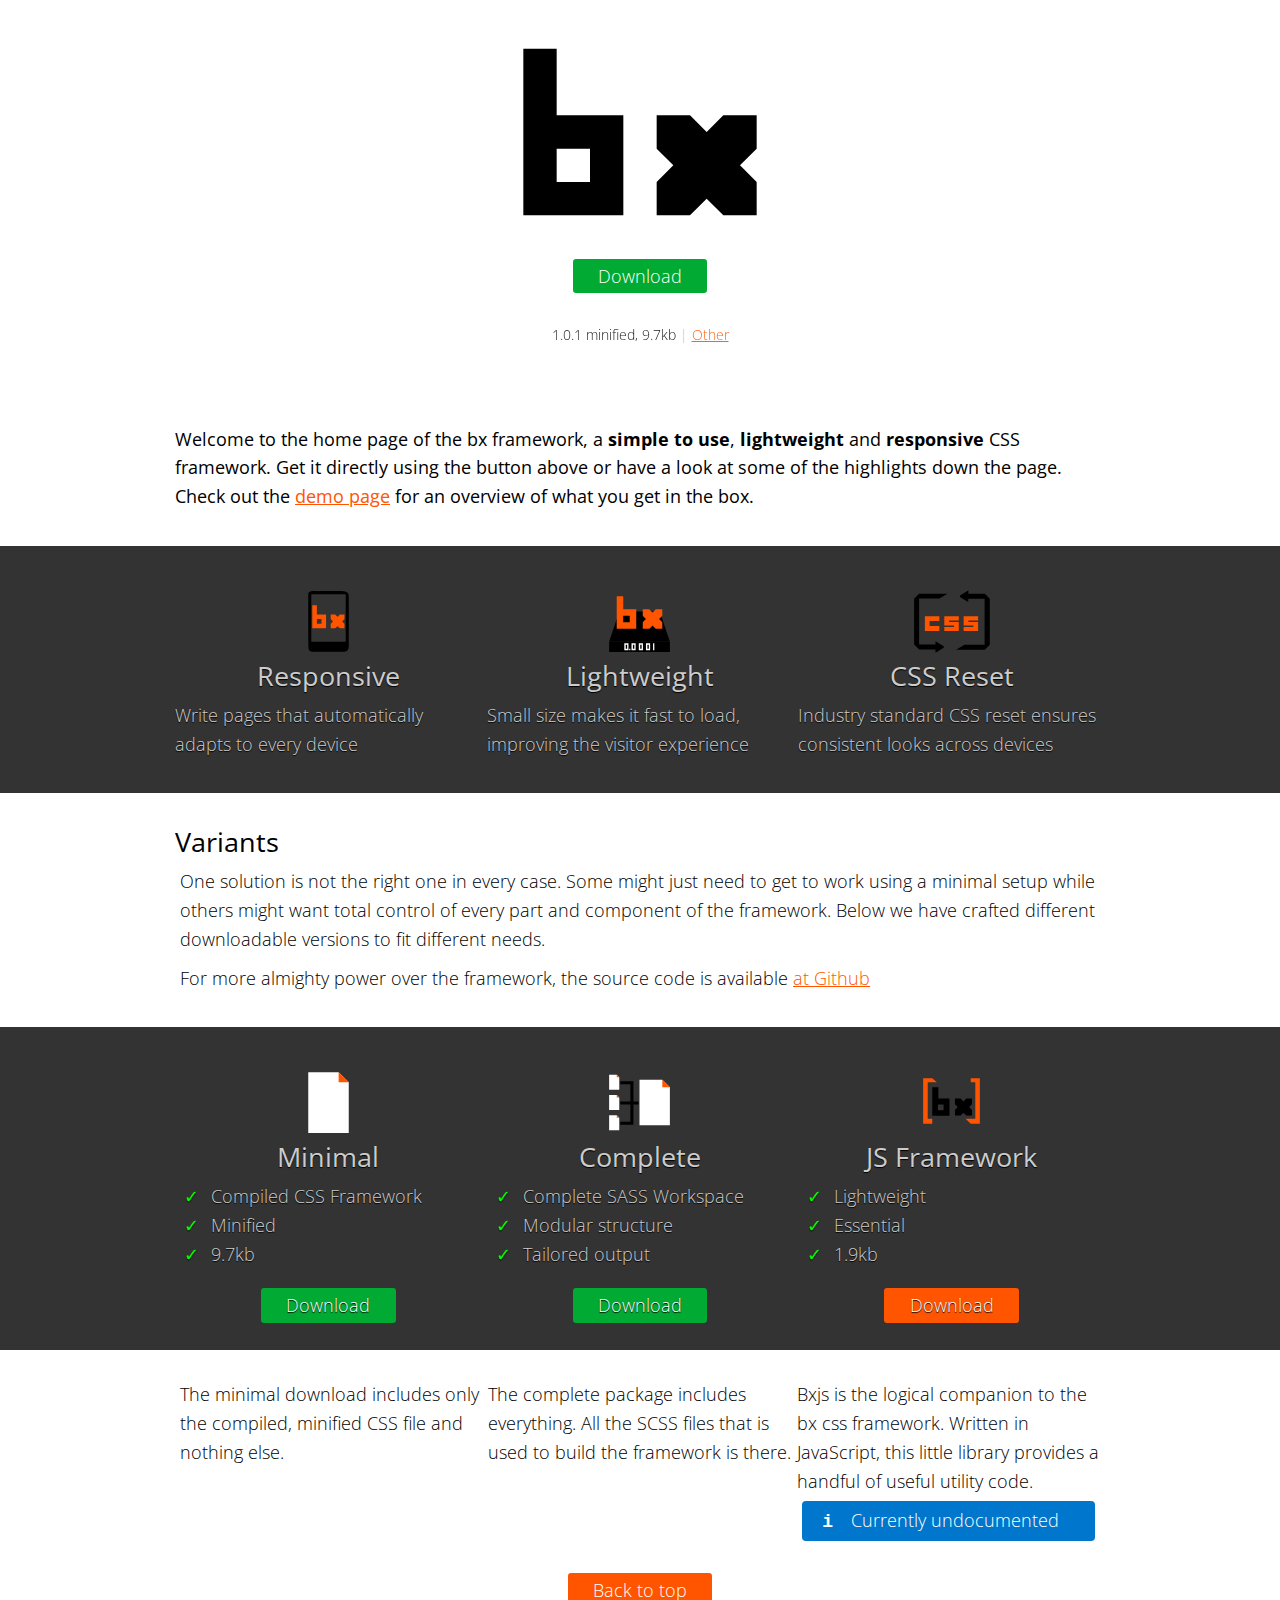
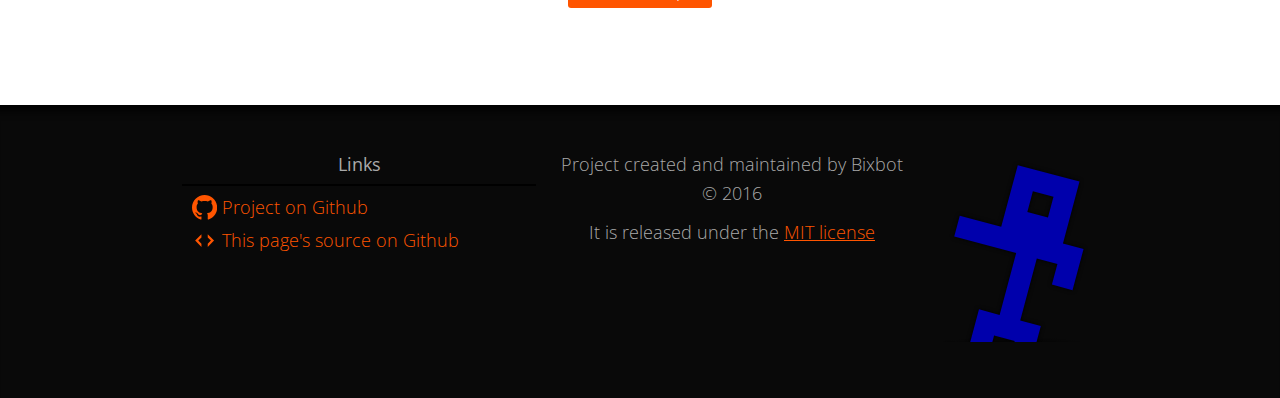
<file: index.html>
<!DOCTYPE html>
<html>
    <head>
        <meta charset="utf-8">
        <meta name="google-site-verification" content="EF3-49bQdbG8hdtIGPxoOPs5-Xo1Ein3X6iNUUKBrME" />
        <link rel="shortcut icon" href="demo/assets/favicon.ico">
        <link href='https://fonts.googleapis.com/css?family=Open+Sans:400,300,300italic,400italic,700,700italic' rel='stylesheet' type='text/css'>
        <link rel="stylesheet" href="demo/bx.min.css" media="screen" title="bx Framework" charset="utf-8">
        <title>bx framework</title>
    </head>
    <body>
        <a id="top"></a>
        <div class="spacious bucket row">
            <div class="middle column">
                <svg viewBox="0 0 80 60" class="bx" style="width:400px;height:200px">
                    <path class="primary" d="M 5,5 5,55 35,55 35,25 15,25 15,5 5,5 Z m 10,30 10,0 0,10 -10,0 0,-10 z" />
                    <path class="primary" d="m 45,35 0,-10 10,0 5,5 5,-5 10,0 0,10 -5,5 5,5 0,10 -10,0 -5,-5 -5,5 -10,0 0,-10 5,-5 z" />
                </svg>
                <p class="spacious">
                    <a class="confirm button" href="https://github.com/Bixbot/bx/releases/download/v1.0.1/bx.min.css_v1.0.1.zip">Download</a>
                    <div class="fine-print">
                        1.0.1 minified, 9.7kb <span style="opacity:0.3">|</span>
                        <a href="#variants" data-scroll>Other</a>
                    </div>
                </p>
            </div>
        </div>
        <div class="spacious bucket">
            <p>
                <strong>
                Welcome to the home page of the bx framework, a <strong>simple
                to use</strong>, <strong>lightweight</strong> and
                <strong>responsive</strong> CSS framework. Get it directly
                using the button above or have a look at some of the highlights
                down the page. Check out the
                <a href="https://bixbot.github.io/bx/demo/">demo page</a> for
                an overview of what you get in the box.
                </strong>
            </p>
        </div>
        <div class="highlights">
            <div class="bucket row">
                <div class="one-third column">
                    <h2 class="middle">
                        <svg class="bigger bx" viewBox="0 0 8 8">
                            <path class="primary" d="m 3,1 c -0.35,0 -1,-0.1 -1,0.31 -0,1 -0,2.2 -0,3.3 0,0.65 -0,1.3 0.02,2 0,0.5 0.7,0.35 1,0.37 0.85,-0 1.7,0 2.56,-0 0.52,-0 0.41,-0.64 0.42,-1 -0,-1.5 0,-3 0,-4.5 0,-0.5 -0.59,-0.49 -0.94,-0.48 -0.68,0 -1.36,0 -2,0 z m -0.7,0.3 c 1.13,0 2.27,0 3.4,0 0,1.6 0,3.1 0,4.7 -1.1,0 -2.3,0 -3.4,0 0,-1.6 0,-3.13 0,-4.7 z" />
                            <path class="secondary" d="m 2.4,2.4 c 0,0.7567 0,1.5135 0,2.2702 0.4537649,0 0.9075298,0 1.3612948,0 0,-0.4542 0,-0.9084 0,-1.3626 -0.3025098,0 -0.6050202,0 -0.9075299,0 0,-0.3026 0,-0.6051 0,-0.9076 -0.1512552,0 -0.3025104,0 -0.4537649,0 z m 1.816439,0.9076 c 0,0.1512 0,0.3025 0,0.4537 0.075398,0.076 0.1507952,0.1517 0.2261928,0.2276 -0.075398,0.075 -0.1507952,0.1508 -0.2261928,0.2262 0,0.1517 0,0.3034 0,0.4551 0.151255,0 0.30251,0 0.453765,0 0.075398,-0.076 0.1507952,-0.1517 0.2261928,-0.2276 0.075857,0.076 0.1517148,0.1517 0.2275722,0.2276 0.151255,0 0.30251,0 0.453765,0 0,-0.1517 0,-0.3034 0,-0.4551 -0.075857,-0.075 -0.1517147,-0.1508 -0.2275721,-0.2262 0.075857,-0.076 0.1517147,-0.1517 0.2275721,-0.2276 0,-0.1512 0,-0.3025 0,-0.4537 -0.151255,0 -0.30251,0 -0.453765,0 -0.075857,0.076 -0.1517148,0.1516 -0.2275722,0.2275 -0.075398,-0.076 -0.1507952,-0.1517 -0.2261928,-0.2275 -0.151255,0 -0.30251,0 -0.453765,0 z m -1.3626741,0.4537 c 0.1512545,0 0.3025097,0 0.4537649,0 0,0.1512 0,0.3025 0,0.4538 -0.1512552,0 -0.3025104,0 -0.4537649,0 0,-0.1513 0,-0.3026 0,-0.4538 z" />
                        </svg>
                        <br>
                        Responsive
                    </h2>
                    <p>
                        Write pages that automatically adapts to every device
                    </p>
                </div>
                <div class="one-third column">
                    <h2 class="middle">
                        <svg class="bigger bx" viewBox="0 0 8 8">
                            <path class="primary" d="m 1,7 6,0 0,-1 -6,0 z" />
                            <path class="primary" d="m 1,6 6,0 -1,-3 -4,0 z" />
                            <path class="primary-inverted" d="m 2.5,6.15 0,0.7 0.41,0 0,-0.7 -0.41,0 z m 0.71,0 0,0.7 0.41,0 0,-0.7 -0.41,0 z m 0.72,0 0,0.7 0.41,0 0,-0.7 -0.41,0 z m 0.71,0 0,0.7 0.41,0 0,-0.7 -0.41,0 z m 0.7,0 0,0.7 0.125,0 0,-0.7 -0.13,0 z m -2.7,0.14 0.14,0 0,0.41 -0.14,0 0,-0.41 z m 0.71,0 0.14,0 0,0.41 -0.14,0 0,-0.41 z m 0.72,0 0.14,0 0,0.41 -0.14,0 0,-0.41 z m 0.71,0 0.14,0 0,0.41 -0.14,0 0,-0.41 z m -1.8,0.41 0,0.14 0.12,0 0,-0.14 -0.12,0 z" />
                            <path class="secondary" d="m 1.75,1.5 c 0,1.0716 0,2.1433 0,3.2149 0.6425781,0 1.2851563,0 1.9277344,0 0,-0.6433 0,-1.2865 0,-1.9297 -0.4283854,0 -0.8567709,0 -1.2851563,0 0,-0.4284 0,-0.8568 0,-1.2852 -0.2141927,0 -0.4283854,0 -0.6425781,0 z m 2.5722656,1.2852 c 0,0.2142 0,0.4284 0,0.6426 0.1067708,0.1074 0.2135417,0.2148 0.3203125,0.3222 -0.1067708,0.1068 -0.2135417,0.2136 -0.3203125,0.3203 0,0.2149 0,0.4297 0,0.6446 0.2141927,0 0.4283855,0 0.6425782,0 0.1067708,-0.1075 0.2135416,-0.2149 0.3203124,-0.3223 0.1074219,0.1074 0.2148438,0.2148 0.3222657,0.3223 0.2141927,0 0.4283854,0 0.6425781,0 0,-0.2149 0,-0.4297 0,-0.6446 -0.1074219,-0.1067 -0.2148437,-0.2135 -0.3222656,-0.3203 0.1074219,-0.1074 0.2148437,-0.2148 0.3222656,-0.3222 0,-0.2142 0,-0.4284 0,-0.6426 -0.2141927,0 -0.4283854,0 -0.6425781,0 -0.1074219,0.1074 -0.2148438,0.2148 -0.3222657,0.3222 -0.1067708,-0.1074 -0.2135416,-0.2148 -0.3203124,-0.3222 -0.2141927,0 -0.4283855,0 -0.6425782,0 z m -1.9296875,0.6426 c 0.2141927,0 0.4283854,0 0.6425781,0 0,0.2141 0,0.4283 0,0.6425 -0.2141927,0 -0.4283854,0 -0.6425781,0 0,-0.2142 0,-0.4284 0,-0.6425 z" />
                        </svg>
                        <br>
                        Lightweight
                    </h2>
                    <p>
                        Small size makes it fast to load, improving the visitor
                        experience
                    </p>
                </div>
                <div class="one-third column">
                    <h2 class="middle">
                        <svg class="bigger bx" viewBox="0 0 8 8">
                            <path class="primary" d="m 5.65,0.94 -0.81,0.49 0,0.16 0.81,0.49 0,-0.32 1.62,0 0,4.53 -2,0 -0.81,0.49 2.83,0 0.49,-0.49 0,-4.53 -0.49,-0.49 -1.62,0 0,-0.32 z M 0.8,1.26 0.31,1.75 l 0,4.53 0.49,0.49 1.62,0 0,0.32 0.81,-0.49 0,-0.16 -0.81,-0.49 0,0.32 -1.62,0 0,-4.53 2,0 0.81,-0.49 -2.83,0 z" />
                            <path class="secondary" d="m 6.63,3.48 -1.43,0 -5e-7,0.91 0.96,0 0,0.15 -0.96,0 5e-7,0.4 1.43,0 0,-0.9 -0.96,0 6e-7,-0.15 0.96,0 z m -1.91,-7e-7 -1.43,0 -5e-7,0.91 0.96,0 0,0.15 -0.96,0 5e-7,0.4 1.43,0 0,-0.89 -0.96,0 7e-7,-0.15 0.96,0 z m -3.35,0 0,1.46 1.43,0 0,-0.49 -0.96,0 0,-0.49 0.96,0 0,-0.49 z" />
                        </svg>
                        <br>
                        CSS Reset
                    </h2>
                    <p>
                        Industry standard CSS reset ensures consistent looks
                        across devices
                    </p>
                </div>
            </div>
        </div>
        <div class="spacious bucket">
            <a id="variants"></a>
            <h2>Variants</h2>
            <div class="row">
                <p>
                    One solution is not the right one in every case. Some might
                    just need
                    to get to work using a minimal setup while others might
                    want total control of every part and component of the
                    framework. Below we have crafted different downloadable
                    versions to fit different needs.
                </p>
                <p>
					For more almighty power over the framework, the source code
					is available <a href="https://github.com/bixbot/bx">at Github</a>
				</p>
            </div>
        </div>
        <div class="highlights">
            <div class="bucket row">
                <div class="one-third column">
                    <h2 class="middle">
                        <svg class="bigger bx" viewBox="0 0 8 8">
                            <path class="primary-inverted" d="M 2,7 2,1 5,1 6,2 6,7 Z" />
                            <path class="secondary" d="M 5,1 5,2 6,2 Z" />
                        </svg>
                        <br>
                        Minimal
                    </h2>
                    <ul class="checklist">
                        <li>Compiled CSS Framework</li>
                        <li>Minified</li>
                        <li>9.7kb</li>
                    </ul>
                    <div class="middle padding-top">
                        <a class="confirm button" href="https://github.com/Bixbot/bx/releases/download/v1.0.1/bx.min.css_v1.0.1.zip">Download</a>
                    </div>
                </div>
                <div class="one-third column">
                    <h2 class="middle">
                        <svg class="bigger bx" viewBox="0 0 8 8">
                            <path class="primary-inverted" d="m 4,6.25 0,-4.5 2.25,0 L 7,2.5 7,6.25 Z" />
                            <path class="secondary" d="m 6.25,1.75 0,0.75 0.75,0 z" />
                            <path class="primary-inverted" d="m 1,2.75 0,-1.5 0.75,0 L 2,1.5 2,2.75 Z" />
                            <path class="secondary" d="m 1.75,1.25 0,0.25 0.25,0 z" />
                            <path class="primary-inverted" d="m 1,4.75 0,-1.5 0.75,0 L 2,3.5 2,4.75 Z" />
                            <path class="secondary" d="m 1.75,3.25 0,0.25 0.25,0 z" />
                            <path class="primary-inverted" d="m 1,6.75 0,-1.5 0.75,0 L 2,5.5 2,6.75 Z" />
                            <path class="secondary" d="m 1.75,5.25 0,0.25 0.25,0 z" />
                            <path class="primary" d="m 2.1,1.9 1.3,0 0,2 0.5,0 0,0.3 -0.5,0 0,2 -1.3,0 0,-0.3 1,0 0,-1.7 -1,0 0,-0.3 1,0 0,-1.7 -1,0 z" />
                        </svg>
                        <br>
                        Complete
                    </h2>
                    <ul class="checklist">
                        <li>Complete SASS Workspace</li>
                        <li>Modular structure</li>
                        <li>Tailored output</li>
                    </ul>
                    <div class="middle padding-top">
                        <a class="confirm button" href="https://github.com/Bixbot/bx/releases/download/v1.0.1/bx_sass_v1.0.1.zip">Download</a>
                    </div>
                </div>
                <div class="one-third column">
                    <h2 class="middle">
                        <svg class="bigger bx" viewBox="0 0 8 8">
                            <path class="secondary" d="m 2.1,1.6 -0.9,0 0,4.5 0.9,0 0,-0.5 -0.45,0 0,-3.6 0.9,0 z" />
                            <path class="secondary" d="m 5.9,1.6 0.9,0 0,4.5 -0.9,0 -0.5,-0.5 0.95,0 0,-3.6 -0.45,0 z" />
                            <path class="primary" d="m 2.1,2.5 0,2.8 1.7,0 0,-1.7 -1.1,0 0,-1.1 -0.56,0 z m 0.56,1.7 0.56,0 0,0.56 -0.56,0 0,-0.56 z" />
                            <path class="primary" d="m 4.34,4.176 0,-0.56 0.56,0 0.28,0.28 0.28,-0.28 0.56,0 0,0.56 -0.28,0.28 0.28,0.28 0,0.56 -0.56,0 -0.28,-0.28 -0.28,0.28 -0.56,0 0,-0.56 0.28,-0.28 z" />
                        </svg>
                        <br>
                        JS Framework
                    </h2>
                    <ul class="checklist">
                        <li>Lightweight</li>
                        <li>Essential</li>
                        <li>1.9kb</li>
                    </ul>
                    <div class="middle padding-top">
                        <a class="primary button" href="https://github.com/Bixbot/bx/releases/download/v1.0.0/bx.min.js_v1.0.0.zip">Download</a>
                    </div>
                </div>
            </div>
        </div>
        <div class="spacious bucket">
            <div class="row">
                <div class="one-third column">
                    The minimal download includes only the compiled, minified
                    CSS file and nothing else.
                </div>
                <div class="one-third column">
                    The complete package includes everything. All the SCSS
                    files that is used to build the framework is there.
                </div>
                <div class="one-third column">
                    Bxjs is the logical companion to the bx css framework.
                    Written in JavaScript, this little library provides a
                    handful of useful utility code.
                    <div class="info notification">
                        Currently undocumented
                    </div>
                </div>
            </div>
            <div class="spacious middle">
                <a href="#top" class="primary button" data-scroll>Back to top</a>
            </div>
        </div>
        <footer>
            <div class="bucket">
                <div class="four columns">
                    <p class="header">Links</p>
                    <ul>
                        <li><a href="https://github.com/Bixbot/bx">
                            <svg class="smaller bx" version="1.1" viewBox="0 0 16 16" style="fill:currentColor;"><path d="M8 0C3.58 0 0 3.58 0 8c0 3.54 2.29 6.53 5.47 7.59 0.4 0.07 0.55-0.17 0.55-0.38 0-0.19-0.01-0.82-0.01-1.49-2.01 0.37-2.53-0.49-2.69-0.94-0.09-0.23-0.48-0.94-0.82-1.13-0.28-0.15-0.68-0.52-0.01-0.53 0.63-0.01 1.08 0.58 1.23 0.82 0.72 1.21 1.87 0.87 2.33 0.66 0.07-0.52 0.28-0.87 0.51-1.07-1.78-0.2-3.64-0.89-3.64-3.95 0-0.87 0.31-1.59 0.82-2.15-0.08-0.2-0.36-1.02 0.08-2.12 0 0 0.67-0.21 2.2 0.82 0.64-0.18 1.32-0.27 2-0.27 0.68 0 1.36 0.09 2 0.27 1.53-1.04 2.2-0.82 2.2-0.82 0.44 1.1 0.16 1.92 0.08 2.12 0.51 0.56 0.82 1.27 0.82 2.15 0 3.07-1.87 3.75-3.65 3.95 0.29 0.25 0.54 0.73 0.54 1.48 0 1.07-0.01 1.93-0.01 2.2 0 0.21 0.15 0.46 0.55 0.38C13.71 14.53 16 11.53 16 8 16 3.58 12.42 0 8 0z"></path></svg>
                            Project on Github
                        </a></li>
                        <li><a href="https://github.com/Bixbot/bx/blob/gh-pages/index.html">
                            <svg class="smaller bx" version="1.1" viewBox="0 0 8 8" style="fill:currentColor;"><path d="M 3 2 L 1 4 L 3 6 L 3 5 L 2 4 L 3 3 L 3 2 z M 5 2 L 5 3 L 6 4 L 5 5 L 5 6 L 7 4 L 5 2 z"></path></svg>
                            This page's source on Github
                        </a></li>
                    </ul>
                </div>
                <div class="four columns">
                    <p>
                        Project created and maintained by Bixbot &copy; 2016
                    </p>
                    <p>
                        It is released under the <a href="https://github.com/Bixbot/bx/blob/master/LICENSE">MIT license</a>
                    </p>
                </div>
                <div class="two columns">
                    <svg xmlns="http://www.w3.org/2000/svg" version="1.1" viewBox="0 0 16 18.5" class="bxdude stretch">
                        <defs>
                            <filter id="bfilter" style="color-interpolation-filters:sRGB;">
                                <feFlood result="flood" flood-color="rgb(0,0,0)" flood-opacity="1" />
                                <feComposite result="composite1" operator="in" in2="SourceGraphic" in="flood" />
                                <feGaussianBlur result="blur" stdDeviation="0.2" in="composite1" />
                                <feOffset result="offset" dy="0" dx="0" />
                                <feComposite result="composite2" operator="over" in2="offset" in="SourceGraphic" />
                            </filter>
                            <radialGradient id="bgrad">
								<stop offset="0%" stop-color="#000000" stop-opacity="1" />
								<stop offset="100%" stop-color="#000000" stop-opacity="0" />
                            </radialGradient>
                        </defs>
                        <path d="m 16,19 a 8,1 0 0 1 -8,1 8,1 0 0 1 -8,-1 8,1 0 0 1 8,-1 8,1 0 0 1 8,1" style="opacity:1;fill:url(#bgrad);fill-opacity:1;fill-rule:evenodd" />
                        <path transform="matrix(1,0,0,1,0.25,22.8)" d="m 8.2,-20.9 -1.56,5.8 -3.9,-1.04 -0.52,1.94 5.83,1.56 -1.56,5.83 -1.94,-0.52 -1.04,3.88 -1.94,-0.52 -0.52,1.94 3.88,1.04 1.04,-3.88 1.94,0.52 -1.04,3.88 3.88,1.04 0.52,-1.94 -1.94,-0.52 1.04,-3.88 -1.94,-0.52 1.56,-5.83 1.94,0.52 -0.52,1.94 1.94,0.52 1.04,-3.88 -1.94,-0.52 1.56,-5.83 z m 1.42,2.46 1.94,0.52 -0.52,1.94 -1.94,-0.52 z" style="fill:#0000ac;fill-opacity:1;fill-rule:evenodd;filter:url(#bfilter)" />
                    </svg>
                </div>
            </div>
        </footer>
    </body>
    <script src="demo/bx.min.js" charset="utf-8"></script>
    <script type="text/javascript">
		/*Init the bx smooth scroll code*/bx.init({scroll: true});
		/*Google Analytics*/(function(i,s,o,g,r,a,m){i['GoogleAnalyticsObject']=r;i[r]=i[r]||function(){(i[r].q=i[r].q||[]).push(arguments)},i[r].l=1*new Date();a=s.createElement(o),m=s.getElementsByTagName(o)[0];a.async=1;a.src=g;m.parentNode.insertBefore(a,m)})(window,document,'script','https://www.google-analytics.com/analytics.js','ga');ga('create','UA-78428734-1','auto');ga('send','pageview');
		/*Browser Update prompt*/var $buoop={c:2};function $buo_f(){var e=document.createElement("script");e.src="https://browser-update.org/update.min.js";document.body.appendChild(e);};try{document.addEventListener("DOMContentLoaded", $buo_f,false)}catch(e){window.attachEvent("onload",$buo_f)}
    </script>
</html>
</file>
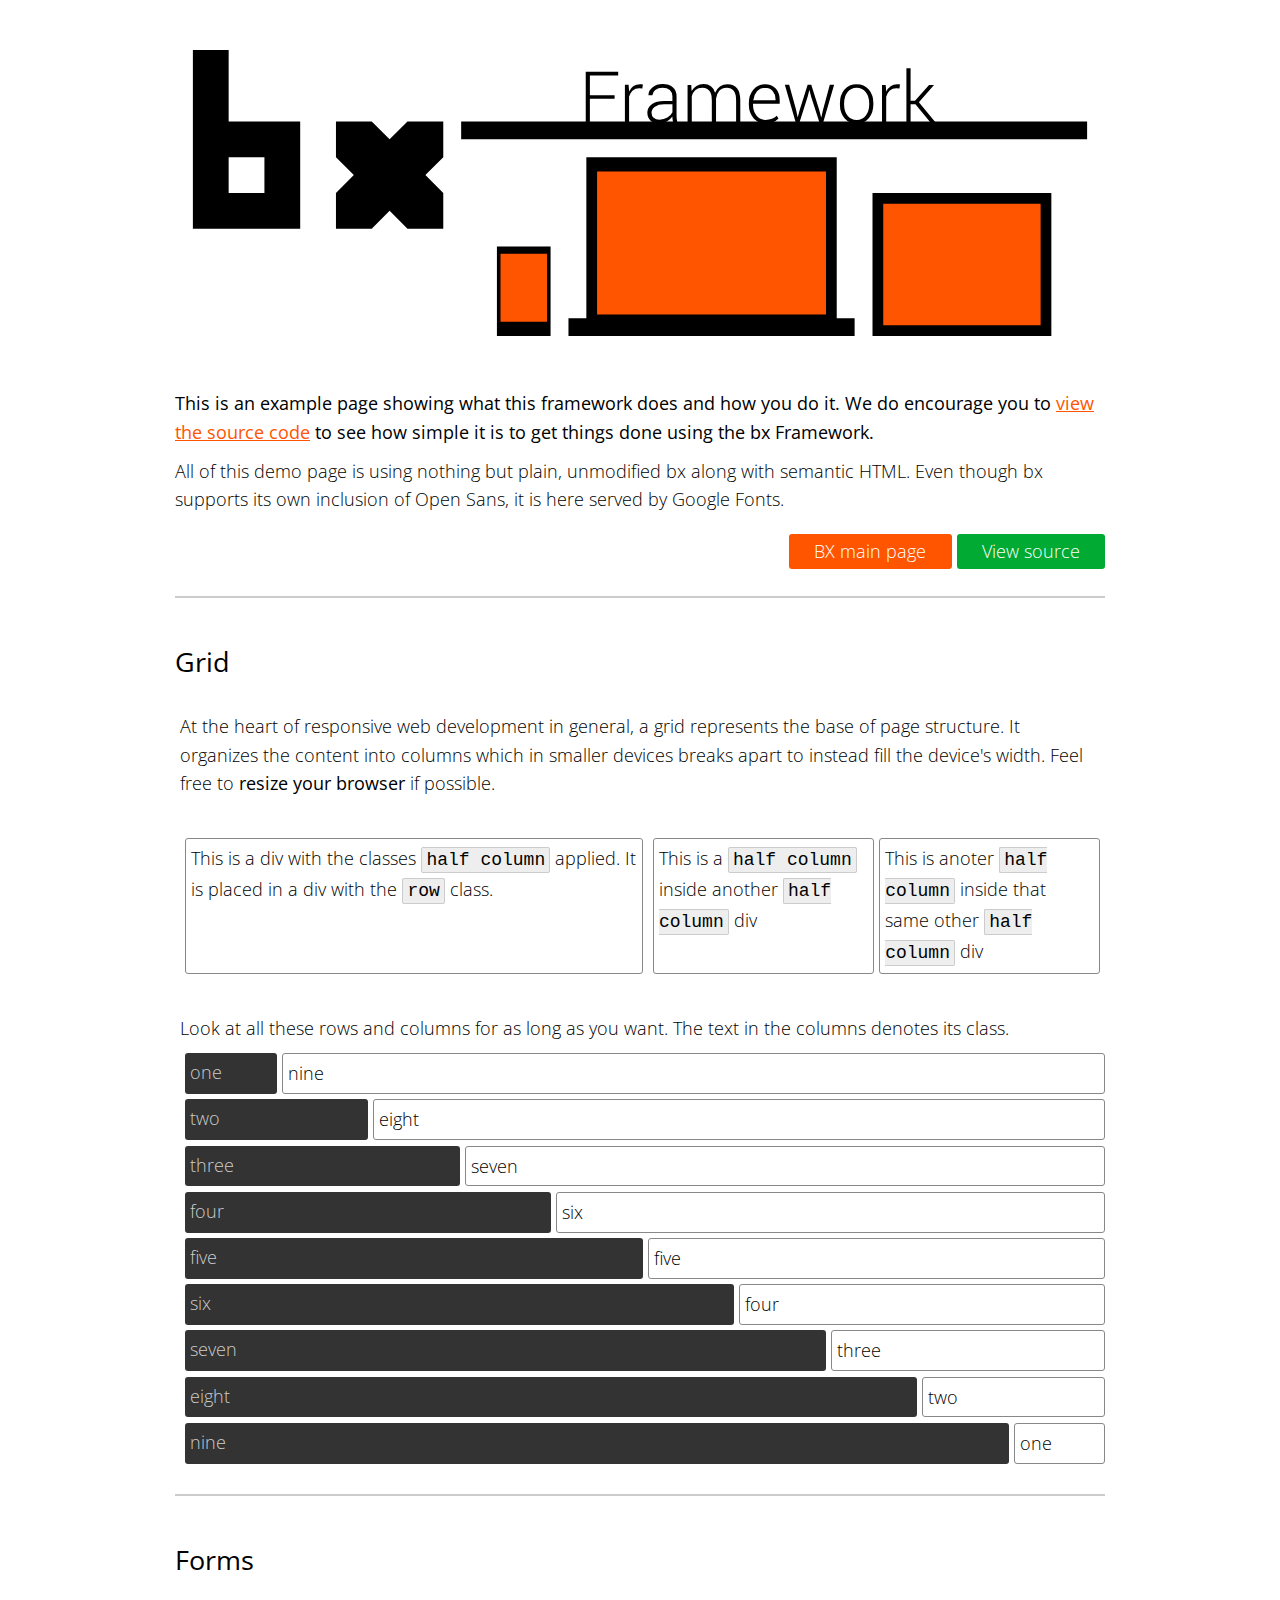
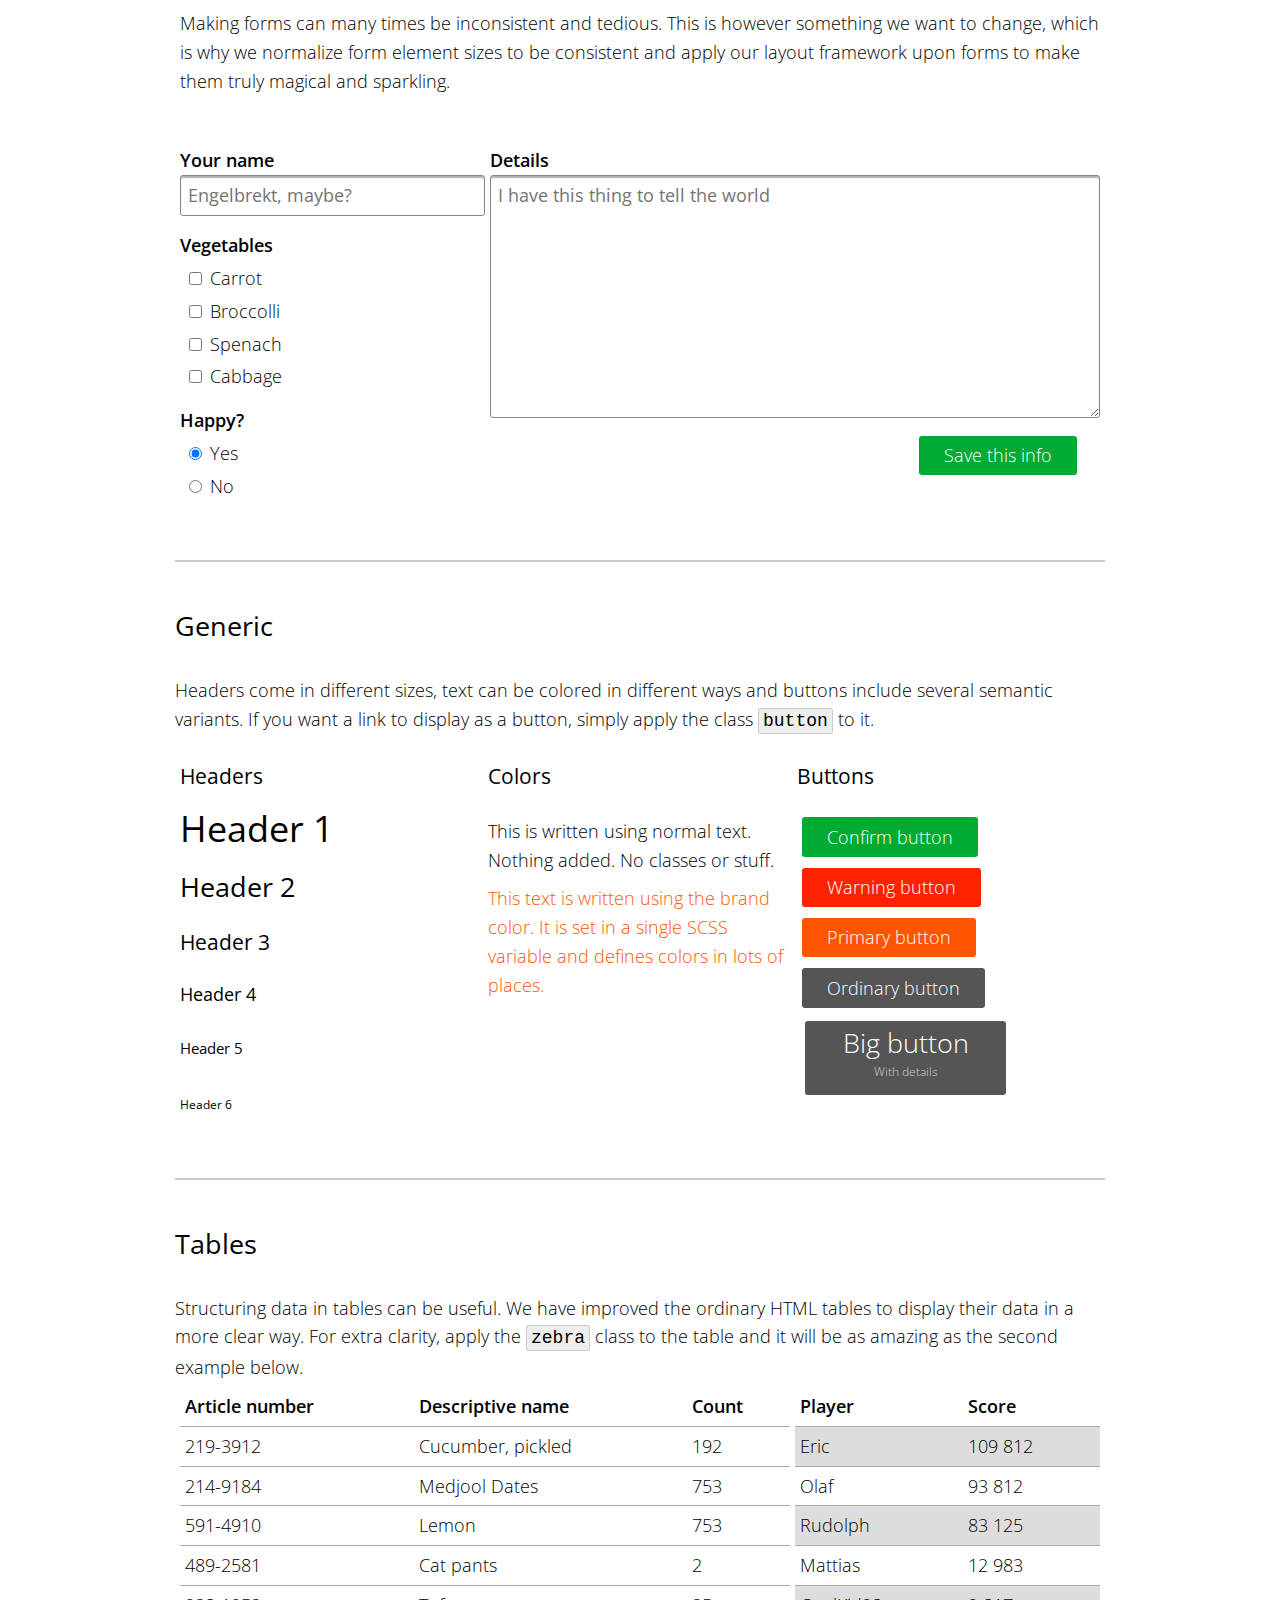
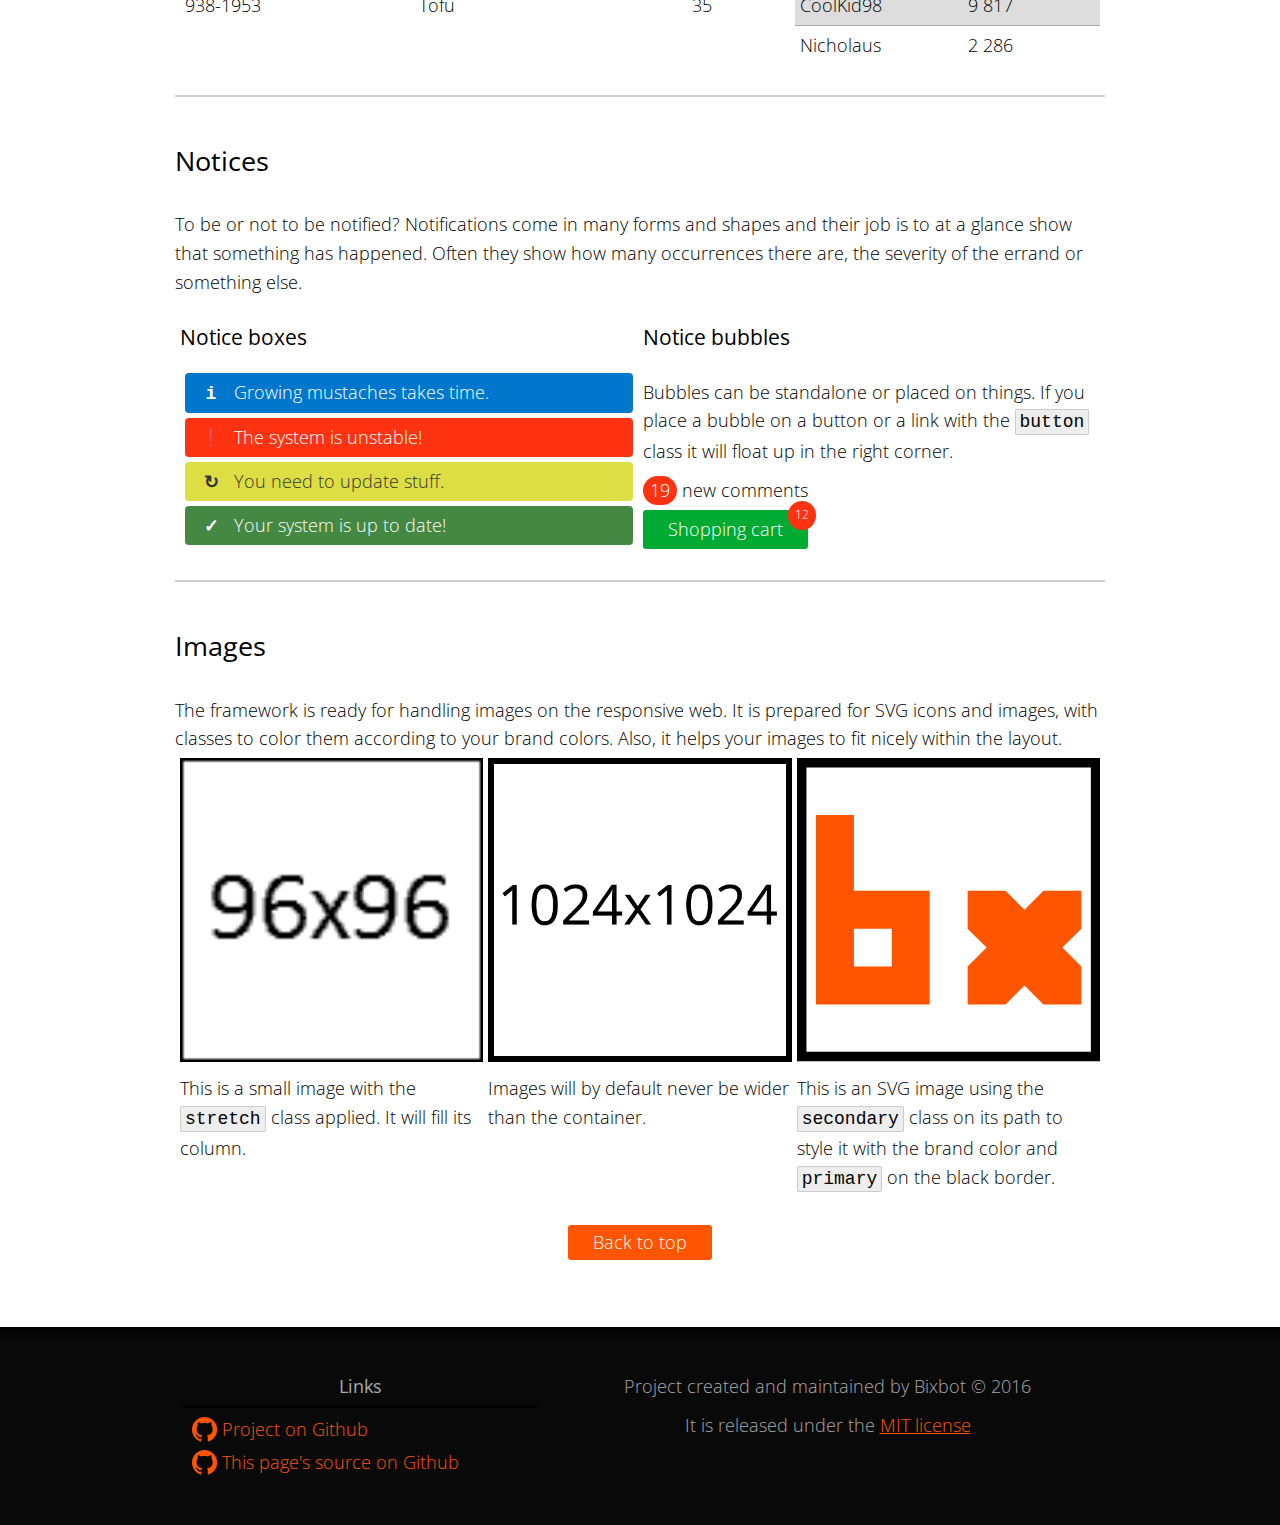
<file: demo/index.html>
<!DOCTYPE html>
<html>
    <head>
        <meta charset="utf-8">
        <meta name="google-site-verification" content="EF3-49bQdbG8hdtIGPxoOPs5-Xo1Ein3X6iNUUKBrME" />
        <link rel="shortcut icon" href="assets/favicon.ico">
        <link href='https://fonts.googleapis.com/css?family=Open+Sans:400,300,300italic,400italic,700,700italic' rel='stylesheet' type='text/css'>
        <link rel="stylesheet" href="bx.min.css" media="screen" title="bx Framework" charset="utf-8">
        <title>bx demo</title>
    </head>
    <body>
        <a id="top"></a>
        <div class="spacious bucket">
            <svg viewBox="0 0 260 90" class="bx" style="width:100%;height:auto">
                <path class="primary" d="M 5,5 5,55 35,55 35,25 15,25 15,5 5,5 Z m 10,30 10,0 0,10 -10,0 0,-10 z" />
                <path class="primary" d="m 45,35 0,-10 10,0 5,5 5,-5 10,0 0,10 -5,5 5,5 0,10 -10,0 -5,-5 -5,5 -10,0 0,-10 5,-5 z" />
                <path class="primary" d="m 80,25 175,0 0,5 -175,0 z" />
                <path class="primary" d="m 90,85 0,-25 15,0 0,25 z" />
                <path class="primary" d="m 195,85 0,-40 50,0 0,40 z" />
                <path class="primary" d="m 110,85 0,-5 5,0 0,-45 70,0 0,45 5,0 0,5 z" />
                <path class="secondary" d="m 118,79 0,-40 64,0 0,40 z" />
                <path class="secondary" d="m 91,81 0,-19 13,0 0,19 z" />
                <path class="secondary" d="m 198,82 0,-34 44,0 0,34 z" />
                <path class="primary" d="m 207,20.21 -1.35,0 0,5.15 -1.17,0 0,-15.23 1.17,0 0,9.08 1.23,0 3.93,-4.41 1.37,0 0.02,0.05 -4.23,4.77 4.67,5.7 -0.03,0.05 -1.34,0 -4.27,-5.15 z m -4.46,-4.41 -0.87,-0.06 q -1.1,0 -1.83,0.63 -0.7,0.62 -1.01,1.7 l 0,7.29 -1.17,0 0,-10.57 1.03,0 0.15,1.76 0,0.12 q 0.46,-0.98 1.23,-1.52 0.77,-0.55 1.84,-0.55 0.22,0 0.43,0.04 0.21,0.03 0.35,0.07 l -0.16,1.09 z m -16.65,4.12 q 0,-2.33 1.28,-3.83 1.28,-1.49 3.39,-1.49 2.12,0 3.4,1.49 1.28,1.49 1.28,3.83 l 0,0.32 q 0,2.34 -1.28,3.84 -1.27,1.48 -3.38,1.48 -2.13,0 -3.41,-1.48 -1.28,-1.49 -1.28,-3.84 l 0,-0.32 z m 1.17,0.32 q 0,1.84 0.93,3.09 0.93,1.25 2.59,1.25 1.63,0 2.56,-1.25 0.94,-1.25 0.94,-3.09 l 0,-0.32 q 0,-1.81 -0.94,-3.07 -0.94,-1.26 -2.58,-1.26 -1.64,0 -2.57,1.26 -0.93,1.26 -0.93,3.07 l 0,0.32 z m -13.4,1.67 0.4,1.88 0.06,0 0.5,-1.88 2.25,-7.14 1.01,0 2.25,7.14 0.51,1.93 0.06,0 0.44,-1.93 1.92,-7.14 1.21,0 -3.08,10.57 -1,0 -2.34,-7.23 -0.46,-1.83 -0.06,0 -0.47,1.83 -2.3,7.23 -1,0 -3.07,-10.57 1.21,0 1.97,7.14 z m -8.62,3.63 q -1.98,0 -3.3,-1.46 -1.31,-1.46 -1.31,-3.71 l 0,-0.54 q 0,-2.27 1.3,-3.76 1.31,-1.49 3.16,-1.49 1.94,0 3.06,1.23 1.11,1.23 1.11,3.28 l 0,1 -7.46,0 0,0.28 q 0,1.79 0.95,3 0.95,1.2 2.49,1.2 1.09,0 1.87,-0.3 0.77,-0.3 1.32,-0.87 l 0.5,0.8 q -0.6,0.63 -1.51,1 -0.91,0.36 -2.17,0.36 z m -0.15,-9.97 q -1.3,0 -2.18,1 -0.88,0.99 -1.03,2.48 l 0.02,0.05 6.19,0 0,-0.29 q 0,-1.38 -0.81,-2.3 -0.81,-0.93 -2.2,-0.93 z m -20.57,-0.8 0.11,1.75 q 0.51,-0.93 1.35,-1.44 0.85,-0.51 2.02,-0.51 1.21,0 2.02,0.59 0.82,0.59 1.17,1.79 0.48,-1.11 1.36,-1.74 0.89,-0.63 2.16,-0.63 1.69,0 2.61,1.12 0.92,1.12 0.92,3.48 l 0,6.16 -1.17,0 0,-6.18 q 0,-1.95 -0.69,-2.75 -0.68,-0.81 -1.91,-0.81 -1.36,0 -2.1,0.85 -0.74,0.85 -0.92,2.18 0,0.07 0,0.2 0.01,0.13 0.01,0.19 l 0,6.34 -1.18,0 0,-6.18 q 0,-1.91 -0.7,-2.73 -0.69,-0.83 -1.91,-0.83 -1.24,0 -1.97,0.63 -0.72,0.63 -1.02,1.69 l 0,7.42 -1.18,0 0,-10.57 1.04,0 z m -5.04,10.57 q -0.12,-0.54 -0.17,-0.93 -0.05,-0.39 -0.05,-0.8 -0.59,0.83 -1.56,1.38 -0.98,0.55 -2.2,0.55 -1.54,0 -2.4,-0.82 -0.85,-0.82 -0.85,-2.2 0,-1.46 1.26,-2.34 1.27,-0.88 3.42,-0.88 l 2.33,0 0,-1.31 q 0,-1.13 -0.73,-1.78 -0.72,-0.64 -2.03,-0.64 -1.22,0 -2.03,0.62 -0.8,0.62 -0.8,1.5 l -1.07,-0.01 -0.02,-0.06 q -0.06,-1.18 1.07,-2.11 1.14,-0.93 2.9,-0.94 1.75,0 2.81,0.89 1.06,0.89 1.06,2.55 l 0,5.2 q 0,0.56 0.06,1.08 0.07,0.53 0.21,1.04 l -1.22,0 z m -3.84,-0.83 q 1.26,0 2.23,-0.59 0.97,-0.6 1.4,-1.51 l 0,-2.21 -2.35,0 q -1.59,0 -2.55,0.68 -0.95,0.67 -0.95,1.68 0,0.86 0.59,1.41 0.6,0.54 1.64,0.54 z m -4.79,-8.73 -0.87,-0.06 q -1.1,0 -1.82,0.63 -0.7,0.62 -1.01,1.7 l 0,7.29 -1.17,0 0,-10.57 1.03,0 0.15,1.76 0,0.12 q 0.46,-0.98 1.23,-1.52 0.77,-0.55 1.84,-0.55 0.22,0 0.43,0.04 0.21,0.03 0.35,0.07 l -0.16,1.09 z m -7.75,2.9 -6.91,0 0,6.67 -1.16,0 0,-14.22 9.07,0 0,1 -7.91,0 0,5.56 6.91,0 0,1.01 z" />
            </svg>
        </div>
        <div class="bucket">
            <p>
                <strong>
                    This is an example page showing what this framework does and
                    how you do it. We do encourage you to
                    <a href="https://github.com/Bixbot/bx/blob/gh-pages/demo/index.html">view the source code</a>
                    to see how simple it is to get things done using the bx
                    Framework.
                </strong>
            </p>
            <p>
                All of this demo page is using nothing but plain, unmodified
                bx along with semantic HTML. Even though bx supports its own
                inclusion of Open Sans, it is here served by Google Fonts.
            </p>
            <div class="rightmost padding-top">
                <a href="https://bixbot.github.io/bx/" class="primary button">BX main page</a>
                <a href="https://github.com/Bixbot/bx/blob/gh-pages/demo/index.html" class="confirm button">View source</a>
            </div>
            <hr>
            <h2 class="spacious">Grid</h2>
            <div class="row">
                <p>
                    At the heart of responsive web development in general, a
                    grid represents the base of page structure. It organizes
                    the content into columns which in smaller devices breaks
                    apart to instead fill the device's width. Feel free to
                    <strong>resize your browser</strong> if possible.
                </p>
            </div>
            <div class="spacious spaced row">
                <div class="half column framed">
                    This is a div with the classes <code>half column</code>
                    applied. It is placed in a div with the <code>row</code>
                    class.
                </div>
                <div class="half column">
                    <div class="half column framed">
                        This is a <code>half column</code> inside another
                        <code>half column</code> div
                    </div>
                    <div class="half column framed">
                        This is anoter <code>half column</code> inside that
                        same other <code>half column</code> div
                    </div>
                </div>
            </div>
            <div class="row">
                <p>
                    Look at all these rows and columns for as long as you want.
                    The text in the columns denotes its class.
                </p>
            </div>
            <div class="spaced row">
                <div class="one column showoff">one</div>
                <div class="nine columns framed">nine</div>
            </div>
            <div class="spaced row">
                <div class="two columns showoff">two</div>
                <div class="eight columns framed">eight</div>
            </div>
            <div class="spaced row">
                <div class="three columns showoff">three</div>
                <div class="seven columns framed">seven</div>
            </div>
            <div class="spaced row">
                <div class="four columns showoff">four</div>
                <div class="six columns framed">six</div>
            </div>
            <div class="spaced row">
                <div class="five columns showoff">five</div>
                <div class="five columns framed">five</div>
            </div>
            <div class="spaced row">
                <div class="six columns showoff">six</div>
                <div class="four columns framed">four</div>
            </div>
            <div class="spaced row">
                <div class="seven columns showoff">seven</div>
                <div class="three columns framed">three</div>
            </div>
            <div class="spaced row">
                <div class="eight columns showoff">eight</div>
                <div class="two columns framed">two</div>
            </div>
            <div class="spaced row">
                <div class="nine columns showoff">nine</div>
                <div class="one columns framed">one</div>
            </div>
            <hr>
            <h2 class="spacious">Forms</h2>
            <div class="row">
                <p>
                    Making forms can many times be inconsistent and tedious.
                    This is however something we want to change, which is why
                    we normalize form element sizes to be consistent and apply
                    our layout framework upon forms to make them truly
                    magical and sparkling.
                </p>
            </div>
            <form class="spacious row" action="index.html" method="post">
                <div class="one-third column">
                    <label>
                        Your name
                        <input type="text" name="name" placeholder="Engelbrekt, maybe?" value="">
                    </label>
                    <label>Vegetables</label>
                    <label class="checkbox">
                        <input type="checkbox" name="carrot" value="carrot">
                        Carrot
                    </label>
                    <label class="checkbox">
                        <input type="checkbox" name="broccolli" value="broccolli">
                        Broccolli
                    </label>
                    <label class="checkbox">
                        <input type="checkbox" name="spenach" value="spenach">
                        Spenach
                    </label>
                    <label class="checkbox">
                        <input type="checkbox" name="cabbage" value="cabbage">
                        Cabbage
                    </label>
                    <label>Happy?</label>
                    <label class="radio">
                        <input type="radio" name="happy" value="yes" checked="checked">
                        Yes
                    </label>
                    <label class="radio">
                        <input type="radio" name="happy" value="no">
                        No
                    </label>
                </div>
                <div class="two-thirds column">
                    <label>
                        Details
                        <textarea name="details" rows="8" cols="40" placeholder="I have this thing to tell the world"></textarea>
                    </label>

                    <div class="padded rightmost row">
                        <button type="button" name="button" class="confirm">Save this info</button>
                    </div>
                </div>
            </form>
            <hr>
            <h2 class="spacious">Generic</h2>
            <p>
                Headers come in different sizes, text can be colored in
                different ways and buttons include several semantic variants.
                If you want a link to display as a button, simply apply the
                class <code>button</code> to it.
            </p>
            <div class="row">
                <div class="one-third column">
                    <h3>Headers</h3>
                    <div class="">
                        <h1>Header 1</h1>
                        <h2>Header 2</h2>
                        <h3>Header 3</h3>
                        <h4>Header 4</h4>
                        <h5>Header 5</h5>
                        <h6>Header 6</h6>
                    </div>
                </div>
                <div class="one-third column">
                    <h3>Colors</h3>
                    <div class="">
                        <p>
                            This is written using normal text. Nothing added. No
                            classes or stuff.
                        </p>
                        <p class="branded-text">
                            This text is written using the brand color. It is set
                            in a single SCSS variable and defines colors in lots of
                            places.
                        </p>
                    </div>
                </div>
                <div class="one-third column">
                    <h3>Buttons</h3>
                    <div class="">
                        <button type="button" class="spaced confirm">Confirm button</button><br />
                        <button type="button" class="spaced warning">Warning button</button><br />
                        <button type="button" class="spaced primary">Primary button</button><br />
                        <button type="button" class="spaced">Ordinary button</button><br />
                        <button type="button" class="spaced text-150">Big button<span>With details</span></button>
                    </div>
                </div>
            </div>
            <hr>
            <h2 class="spacious">Tables</h2>
            <p>
                Structuring data in tables can be useful. We have
                improved the ordinary HTML tables to display their data in a
                more clear way. For extra clarity, apply the <code>zebra</code>
                class to the table and it will be as amazing as the second
                example below.
            </p>
            <div class="row">
                <div class="two-thirds column">
                    <table>
                        <thead>
                            <tr>
                                <td>Article number</td>
                                <td>Descriptive name</td>
                                <td>Count</td>
                            </tr>
                        </thead>
                        <tbody>
                            <tr>
                                <td>219-3912</td>
                                <td>Cucumber, pickled</td>
                                <td>192</td>
                            </tr>
                            <tr>
                                <td>214-9184</td>
                                <td>Medjool Dates</td>
                                <td>753</td>
                            </tr>
                            <tr>
                                <td>591-4910</td>
                                <td>Lemon</td>
                                <td>753</td>
                            </tr>
                            <tr>
                                <td>489-2581</td>
                                <td>Cat pants</td>
                                <td>2</td>
                            </tr>
                            <tr>
                                <td>938-1953</td>
                                <td>Tofu</td>
                                <td>35</td>
                            </tr>
                        </tbody>
                    </table>
                </div>
                <div class="one-third column">
                    <table class="zebra">
                        <thead>
                            <tr>
                                <td>Player</td>
                                <td>Score</td>
                            </tr>
                        </thead>
                        <tbody>
                            <tr>
                                <td>Eric</td>
                                <td>109 812</td>
                            </tr>
                            <tr>
                                <td>Olaf</td>
                                <td>93 812</td>
                            </tr>
                            <tr>
                                <td>Rudolph</td>
                                <td>83 125</td>
                            </tr>
                            <tr>
                                <td>Mattias</td>
                                <td>12 983</td>
                            </tr>
                            <tr>
                                <td>CoolKid98</td>
                                <td>9 817</td>
                            </tr>
                            <tr>
                                <td>Nicholaus</td>
                                <td>2 286</td>
                            </tr>
                        </tbody>
                    </table>
                </div>
            </div>
            <hr>
            <h2 class="spacious">Notices</h2>
            <p>
                To be or not to be notified? Notifications come in many forms
                and shapes and their job is to at a glance show that something
                has happened. Often they show how many occurrences there are,
                the severity of the errand or something else.
            </p>
            <div class="row">
                <div class="half column">
                    <h3>Notice boxes</h3>
                    <div class="info notification">
                        Growing mustaches takes time.
                    </div>
                    <div class="warning notification">
                        The system is unstable!
                    </div>
                    <div class="pending notification">
                        You need to update stuff.
                    </div>
                    <div class="success notification">
                        Your system is up to date!
                    </div>
                </div>
                <div class="half column">
                    <h3>Notice bubbles</h3>
                    <p>
                        Bubbles can be standalone or placed on things. If you
                        place a bubble on a button or a link with the
                        <code>button</code> class it will float up in the
                        right corner.
                    </p>
                    <p>
                        <span class="bubble">19</span> new comments
                    </p>
                    <button type="button" class="confirm">
                        Shopping cart
                        <span class="bubble">12</span>
                    </button>
                </div>
            </div>
            <hr>
            <h2 class="spacious">Images</h2>
            <p>
                The framework is ready for handling images on the responsive
                web. It is prepared for SVG icons and images, with classes to
                color them according to your brand colors. Also, it helps your
                images to fit nicely within the layout.
            </p>
            <div class="row">
                <div class="one-third column">
                    <img src="[data-uri]" alt="96x96.png, 411B" title="96x96" class="stretch">
                    <p>
                        This is a small image with the
                        <code>stretch</code> class applied. It will fill its
                        column.
                    </p>
                </div>
                <div class="one-third column">
                    <img src="[data-uri]" alt="1024x1024.png, 4,5kB" title="Wide">
                    <p>
                        Images will by default never be wider than the
                        container.
                    </p>
                </div>
                <div class="one-third column">
                    <svg class="stretched" version="1.1" viewBox="0 0 16 16" style="fill:currentColor;">
                        <path class="primary" d="M 0 0 L 0 16 L 16 16 L 16 0 L 0 0 z M 0.5 0.5 L 15.5 0.5 L 15.5 15.5 L 0.5 15.5 L 0.5 0.5 z "></path>
                        <path class="secondary" d="m 9,13 0,-2 1,-1 -1,-1 0,-2 2,0 1,1 1,-1 2,0 0,2 -1,1 1,1 0,2 -2,0 -1,-1 -1,1 z M 1,3 1,13 7,13 7,7 3,7 3,3 1,3 Z m 2,6 2,0 0,2 -2,0 0,-2 z"></path>
                    </svg>
                    <p>
                        This is an SVG image using the <code>secondary</code>
                        class on its path to style it with the brand color and
                        <code>primary</code> on the black border.
                    </p>
                </div>
            </div>
            <div class="spacious middle">
                <a href="#top" class="primary button" data-scroll>Back to top</a>
            </div>
        </div>
        <footer>
            <div class="bucket">
                <div class="four columns">
                    <p class="header">Links</p>
                    <ul>
                        <li><a href="https://github.com/Bixbot/bx">
                            <svg class="smaller bx" version="1.1" viewBox="0 0 16 16" style="fill:currentColor;"><path d="M8 0C3.58 0 0 3.58 0 8c0 3.54 2.29 6.53 5.47 7.59 0.4 0.07 0.55-0.17 0.55-0.38 0-0.19-0.01-0.82-0.01-1.49-2.01 0.37-2.53-0.49-2.69-0.94-0.09-0.23-0.48-0.94-0.82-1.13-0.28-0.15-0.68-0.52-0.01-0.53 0.63-0.01 1.08 0.58 1.23 0.82 0.72 1.21 1.87 0.87 2.33 0.66 0.07-0.52 0.28-0.87 0.51-1.07-1.78-0.2-3.64-0.89-3.64-3.95 0-0.87 0.31-1.59 0.82-2.15-0.08-0.2-0.36-1.02 0.08-2.12 0 0 0.67-0.21 2.2 0.82 0.64-0.18 1.32-0.27 2-0.27 0.68 0 1.36 0.09 2 0.27 1.53-1.04 2.2-0.82 2.2-0.82 0.44 1.1 0.16 1.92 0.08 2.12 0.51 0.56 0.82 1.27 0.82 2.15 0 3.07-1.87 3.75-3.65 3.95 0.29 0.25 0.54 0.73 0.54 1.48 0 1.07-0.01 1.93-0.01 2.2 0 0.21 0.15 0.46 0.55 0.38C13.71 14.53 16 11.53 16 8 16 3.58 12.42 0 8 0z"></path></svg>
                            Project on Github
                        </a></li>
                        <li><a href="https://github.com/Bixbot/bx/blob/gh-pages/demo/index.html">
                            <svg class="smaller bx" version="1.1" viewBox="0 0 16 16" style="fill:currentColor;"><path d="M8 0C3.58 0 0 3.58 0 8c0 3.54 2.29 6.53 5.47 7.59 0.4 0.07 0.55-0.17 0.55-0.38 0-0.19-0.01-0.82-0.01-1.49-2.01 0.37-2.53-0.49-2.69-0.94-0.09-0.23-0.48-0.94-0.82-1.13-0.28-0.15-0.68-0.52-0.01-0.53 0.63-0.01 1.08 0.58 1.23 0.82 0.72 1.21 1.87 0.87 2.33 0.66 0.07-0.52 0.28-0.87 0.51-1.07-1.78-0.2-3.64-0.89-3.64-3.95 0-0.87 0.31-1.59 0.82-2.15-0.08-0.2-0.36-1.02 0.08-2.12 0 0 0.67-0.21 2.2 0.82 0.64-0.18 1.32-0.27 2-0.27 0.68 0 1.36 0.09 2 0.27 1.53-1.04 2.2-0.82 2.2-0.82 0.44 1.1 0.16 1.92 0.08 2.12 0.51 0.56 0.82 1.27 0.82 2.15 0 3.07-1.87 3.75-3.65 3.95 0.29 0.25 0.54 0.73 0.54 1.48 0 1.07-0.01 1.93-0.01 2.2 0 0.21 0.15 0.46 0.55 0.38C13.71 14.53 16 11.53 16 8 16 3.58 12.42 0 8 0z"></path></svg>
                            This page's source on Github
                        </a></li>
                    </ul>
                </div>
                <div class="six columns">
                    <p>
                        Project created and maintained by Bixbot &copy; 2016
                    </p>
                    <p>
                        It is released under the <a href="https://github.com/Bixbot/bx/blob/master/LICENSE">MIT license</a>
                    </p>
                </div>
            </div>
        </footer>
    </body>
    <script src="bx.min.js" charset="utf-8"></script>
    <script type="text/javascript">
		/*Init the bx smooth scroll code*/bx.init({scroll: true});
		/*Google Analytics*/(function(i,s,o,g,r,a,m){i['GoogleAnalyticsObject']=r;i[r]=i[r]||function(){(i[r].q=i[r].q||[]).push(arguments)},i[r].l=1*new Date();a=s.createElement(o),m=s.getElementsByTagName(o)[0];a.async=1;a.src=g;m.parentNode.insertBefore(a,m)})(window,document,'script','https://www.google-analytics.com/analytics.js','ga');ga('create','UA-78428734-2','auto');ga('send','pageview');
		/*Browser Update prompt*/var $buoop={c:2};function $buo_f(){var e=document.createElement("script");e.src="https://browser-update.org/update.min.js";document.body.appendChild(e);};try{document.addEventListener("DOMContentLoaded", $buo_f,false)}catch(e){window.attachEvent("onload",$buo_f)}
	</script>
</html>
</file>
<file: demo/bx.min.css>
/*! Copyright (c) 2016 Bixbot | The MIT License | github.com/bixbot/bx */.hidden{display:none}.light{font-weight:400}.text-150{font-size:150%}.text-200{font-size:200%}.fine-print{font-size:80%;opacity:0.9}
/*! normalize.css v4.0.0 | MIT License | github.com/necolas/normalize.css */html{font-family:sans-serif;-ms-text-size-adjust:100%;-webkit-text-size-adjust:100%}body{margin:0}article,aside,details,figcaption,figure,footer,header,main,menu,nav,section,summary{display:block}audio,canvas,progress,video{display:inline-block}audio:not([controls]){display:none;height:0}progress{vertical-align:baseline}template,[hidden]{display:none}a{background-color:transparent}a:active,a:hover{outline-width:0}abbr[title]{border-bottom:none;text-decoration:underline;text-decoration:underline dotted}b,strong{font-weight:inherit}b,strong{font-weight:bolder}dfn{font-style:italic}h1{font-size:2em;margin:0.67em 0}mark{background-color:#ff0;color:#000}small{font-size:80%}sub,sup{font-size:75%;line-height:0;position:relative;vertical-align:baseline}sub{bottom:-0.25em}sup{top:-0.5em}img{border-style:none}svg:not(:root){overflow:hidden}code,kbd,pre,samp{font-family:monospace, monospace;font-size:1em}figure{margin:1em 40px}hr{box-sizing:content-box;height:0;overflow:visible}button,input,select,textarea{font:inherit;margin:0}optgroup{font-weight:bold}button,input,select{overflow:visible}button,select{text-transform:none}button,html [type="button"],[type="reset"],[type="submit"]{-webkit-appearance:button}button::-moz-focus-inner,input::-moz-focus-inner{border:0;padding:0}button:-moz-focusring,input:-moz-focusring{outline:1px dotted ButtonText}fieldset{border:1px solid #c0c0c0;margin:0 2px;padding:0.35em 0.625em 0.75em}legend{box-sizing:border-box;color:inherit;display:table;max-width:100%;padding:0;white-space:normal}textarea{overflow:auto}[type="checkbox"],[type="radio"]{box-sizing:border-box;padding:0}[type="number"]::-webkit-inner-spin-button,[type="number"]::-webkit-outer-spin-button{height:auto}[type="search"]{-webkit-appearance:textfield}[type="search"]::-webkit-search-cancel-button,[type="search"]::-webkit-search-decoration{-webkit-appearance:none}html{font-size:62.5%;font-family:'Open Sans', 'Liberation Sans', sans-serif;font-weight:300}body{font-size:1.8rem;line-height:1.6em}h2,p,ul{margin:0;padding:0.5rem 0}h1,h2,h3,h4,h5,h6{font-weight:400}*{box-sizing:border-box}img,svg{max-width:100%}.row,.bucket,.navigation,nav,.footer,footer{display:block}@media only screen and (min-width: 700px){.row,.bucket,.navigation,nav,.footer,footer{display:table;border-spacing:0.5rem 0;width:100%}}.bucket{max-width:960px;margin-left:auto;margin-right:auto;padding-left:1rem;padding-right:1rem}@media only screen and (min-width: 700px){.column,.columns{display:table-cell;vertical-align:top}.column.one,.columns.one{width:10%}.column.two,.columns.two{width:20%}.column.three,.columns.three{width:30%}.column.four,.columns.four{width:40%}.column.five,.columns.five{width:50%}.column.six,.columns.six{width:60%}.column.seven,.columns.seven{width:70%}.column.eight,.columns.eight{width:80%}.column.nine,.columns.nine{width:90%}.column.ten,.columns.ten{width:100%}.column.one-third,.columns.one-third{width:33.333%}.column.two-thirds,.columns.two-thirds{width:66.666%}.column.half,.columns.half{width:50%}}.navigation ul,nav ul{list-style-type:none;padding:0}.navigation ul li,nav ul li{display:block}@media only screen and (min-width: 700px){.navigation ul li,nav ul li{display:inline-block}}.navigation ul li a,nav ul li a{display:block;padding:0.5em 1em}@media only screen and (min-width: 700px){.navigation ul li a,nav ul li a{display:inline-block}}.footer,footer{padding:4rem 0 5rem 0;margin-top:4rem;color:#aaa;background:#090909;box-shadow:inset 0 15px 10px -10px #000}.footer .column,.footer .columns,footer .column,footer .columns{text-align:center;padding:0 7px}@media only screen and (min-width: 700px){.footer .column+.column,footer .column+.column{border-left:solid 1px rgba(0,0,0,0.3)}}.footer .header,footer .header{font-weight:bolder;border-bottom:solid 2px #000}.footer ul,footer ul{list-style-type:none}.footer ul li,footer ul li{display:block}.footer ul li a,footer ul li a{display:block;text-align:left;text-decoration:none;padding:2px 0 2px 10px}.footer a:hover,footer a:hover{text-shadow:0 0 5px #f50;color:#fff}.vertical-space{padding-top:2em;padding-bottom:2em}.vertical-space.large{padding-top:5em;padding-bottom:5em}.padding,.padded{padding:1em}.padding-top{padding-top:1em}.padding-bottom{padding-bottom:1em}.spacious{padding-top:3rem;padding-bottom:3rem}.spaced{margin:0.3em}.leftmost{text-align:left}.middle{text-align:center}.rightmost{text-align:right}nav .rightmost,.nav .rightmost{text-align:left}@media only screen and (min-width: 700px){nav .rightmost,.nav .rightmost{text-align:right}}.stretch,.stretched{width:100%}.large-head{background:#090909;color:#ccc;padding:0}.highlights{background-color:rgba(0,0,0,0.8);padding:3rem 0;color:#ccc;text-shadow:0 1px 1px #000}.large-head .highlights{background:rgba(90,90,90,0.3)}hr{border:solid 1px #ccc;margin:3rem 0 2rem 0}a{color:#f50}a:hover{color:#930}.tabs{list-style-type:none}.tabs li{display:inline}.tabs a{display:inline-block;border:solid 2px #f50;border-bottom:none;padding:0.5rem 1rem;border-top-left-radius:3px;border-top-right-radius:3px;text-decoration:none}.tabs a.selected{font-weight:bolder;font-size:110%;background-color:#f50;color:#fff}.tab-container{margin-top:-7px;border:solid 2px #f50;background:#f50}table{width:100%;border-collapse:collapse;border-spacing:0}table thead{font-weight:600}table tr{border-bottom:solid 1px #aaa}table tr td{padding:0.5rem}table tbody tr:last-child{border-bottom:none}table.zebra tbody tr:nth-child(odd){background-color:#ddd}input,button,.button,textarea,select{padding:0.3em 0.4em;border:solid 1px #888;border-radius:3px}input[type=text],input[type=password],textarea,select{box-shadow:inset 0 0.2rem 0.1rem rgba(0,0,0,0.3);font-weight:normal;display:block;width:100%}input[type=button],input[type=submit],button,.button{cursor:pointer;background-color:#555;color:#fff;border:none;padding:0.3em 1.4em;position:relative;text-decoration:none}input[type=button] span,input[type=submit] span,button span,.button span{display:block;font-size:1.2rem;opacity:0.7}input[type=button]:hover,input[type=submit]:hover,button:hover,.button:hover{color:#fff;background-color:#777}input[type=button]:active,input[type=submit]:active,button:active,.button:active{background-color:#333;box-shadow:inset 0 0.1rem 0.1rem #000;padding:0.3em 1.35em 0.3em 1.45em}input[type=button].primary,input[type=submit].primary,button.primary,.button.primary{background-color:#f50}input[type=button].primary:hover,input[type=submit].primary:hover,button.primary:hover,.button.primary:hover{background-color:#f72}input[type=button].primary:active,input[type=submit].primary:active,button.primary:active,.button.primary:active{background-color:#d30}input[type=button].confirm,input[type=submit].confirm,button.confirm,.button.confirm{background-color:#0a3}input[type=button].confirm:hover,input[type=submit].confirm:hover,button.confirm:hover,.button.confirm:hover{background-color:#2c5}input[type=button].confirm:active,input[type=submit].confirm:active,button.confirm:active,.button.confirm:active{background-color:#081}input[type=button].warning,input[type=submit].warning,button.warning,.button.warning{background-color:#f20}input[type=button].warning:hover,input[type=submit].warning:hover,button.warning:hover,.button.warning:hover{background-color:#f42}input[type=button].warning:active,input[type=submit].warning:active,button.warning:active,.button.warning:active{background-color:#d00}label{font-weight:600;margin-top:1.5rem;display:block}label.checkbox,label.radio{padding-left:0.5em;font-weight:300;margin-top:0.4rem}label.checkbox input,label.radio input{margin-right:0.3rem}label.checkbox:hover,label.radio:hover{background:rgba(0,0,0,0.1)}svg{-webkit-fill:#000;-moz-fill:#000;-ms-fill:#000;fill:#000}svg .primary{-webkit-fill:#000;-moz-fill:#000;-ms-fill:#000;fill:#000}svg .primary-inverted{-webkit-fill:#fff;-moz-fill:#fff;-ms-fill:#fff;fill:#fff}svg .secondary{-webkit-fill:#f50;-moz-fill:#f50;-ms-fill:#f50;fill:#f50}svg .shadow{-webkit-fill:url("../img/imgs.svg#lineargradient");-moz-fill:url("../img/imgs.svg#lineargradient");-ms-fill:url("../img/imgs.svg#lineargradient");fill:url("../img/imgs.svg#lineargradient")}svg .bx,svg.bx{width:2em;height:2em;vertical-align:text-top}svg .bx.smaller,svg.bx.smaller{width:1.4em;height:1.4em}svg .bx.bigger,svg.bx.bigger{width:3em;height:3em}pre{padding:0.5rem;font-size:85%}code{background-color:#eee;border:solid 1px #ccc;border-radius:2px;padding:0.2rem 0.4rem}code .c-tag{color:blue}code .c-string{color:red}.showoff{background-color:#333;color:#ccc;padding:5px;border-radius:3px}.framed{border:solid 1px #888;padding:5px;border-radius:3px}.notification{display:block;background-color:red;border-radius:0.4rem;margin:0.5rem;padding:0.5rem 0.8rem;color:#fff}.notification:before{display:inline-block;width:2em;text-align:center;font-weight:bold}.notification.info{background-color:#07c}.notification.info:before{content:'i';font-family:monospace}.notification.warning{background-color:#f31}.notification.warning:before{content:'❗'}.notification.pending{background-color:#dd4;color:#333}.notification.pending:before{content:'↻'}.notification.success{background-color:#484}.notification.success:before{content:'✓'}.button .bubble,button .bubble{position:absolute;top:-0.7em;right:-0.7em}.bubble{display:inline-block;background-color:#f31;color:#fff;padding:0 0.7rem;border-radius:2rem;opacity:1}.checklist{list-style-type:none;padding-left:2em;position:relative}.checklist li:before{position:absolute;content:'✓';left:0.5em;color:#0f0}.checklist li.not:before{color:#c00;content:'x'}.branded-text{color:#f50}.branded-bg{background-color:#f50}
</file>
